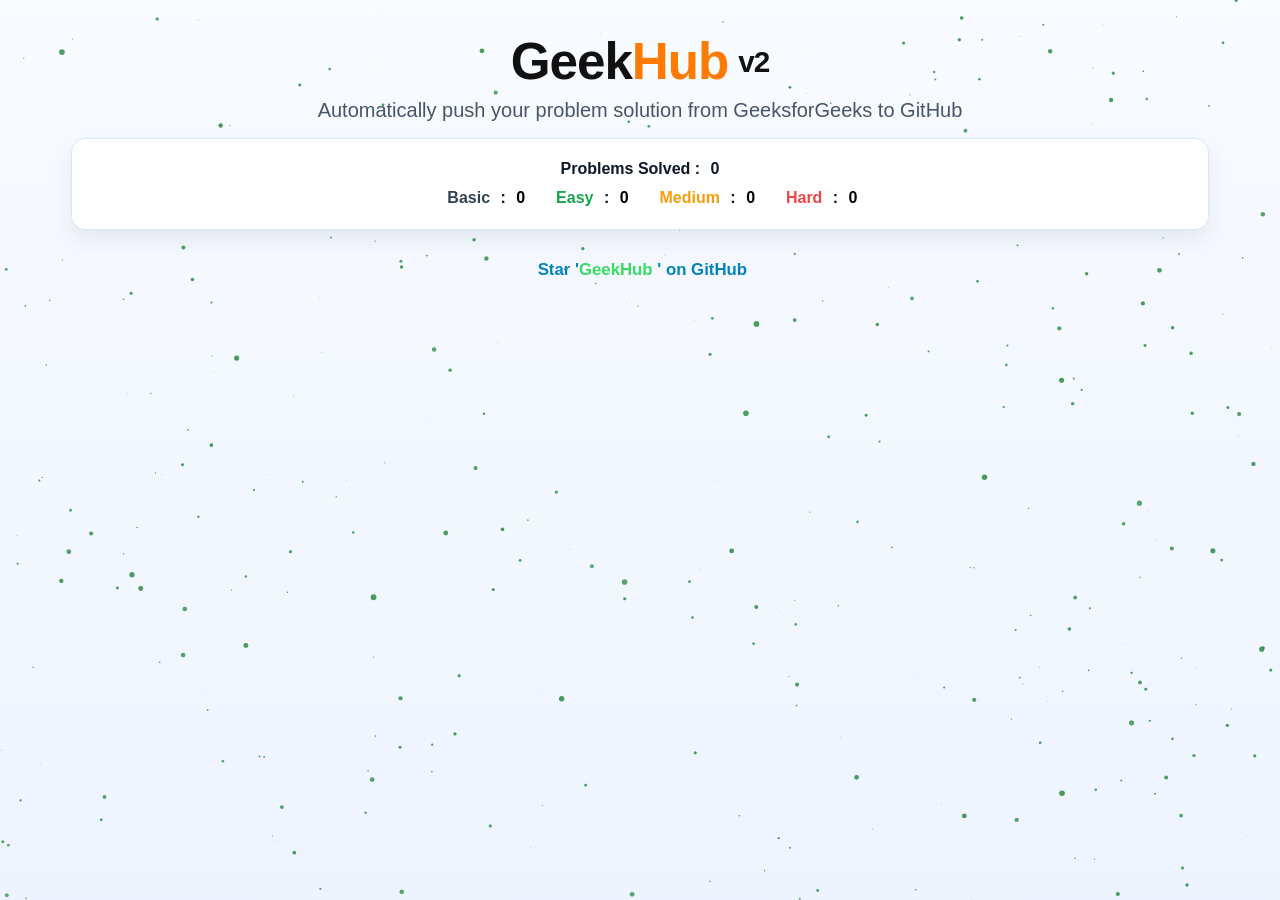
<file: index.html>
<!doctype html>
<html lang="en">
  <head>
    <meta charset="UTF-8" />
    <meta http-equiv="X-UA-Compatible" content="IE=edge" />
    <meta name="viewport" content="width=device-width, initial-scale=1.0" />
    <script
      src="./scripts/jquery-3.6.1.min.js"
      crossorigin="anonymous"
    ></script>
    <link rel="stylesheet" href="./css/style.css" />

    <title>GeekHub v2</title>
  </head>

  <body>
    <!-- particles.js container -->
    <div id="particles-js"></div>
    <div class="heading">
      <span class="brand-geek">Geek</span><span class="brand-hub">Hub</span>
      <span class="brand-v2">v2</span>
    </div>
    <p class="tagline">
      Automatically push your problem solution from GeeksforGeeks to GitHub
    </p>
    <div id="solve_and_push_phase" class="statistics">
      <div class="total_div">
        Problems Solved : <span id="successful_submissions">&nbsp;0</span>
      </div>
      <div class="total_div">
        <span class="dash-label dash-basic">&ensp; &ensp; Basic </span
        >&nbsp;:&nbsp;
        <span class="dash-value" id="successful_submissions_basic">0</span>
        <span class="dash-label dash-easy">&ensp; &ensp; Easy </span
        >&nbsp;:&nbsp;
        <span class="dash-value" id="successful_submissions_easy">0</span>
        <span class="dash-label dash-medium">&ensp; &ensp; Medium </span
        >&nbsp;:&nbsp;
        <span class="dash-value" id="successful_submissions_medium">0</span>
        <span class="dash-label dash-hard">&ensp; &ensp; Hard </span
        >&nbsp;:&nbsp;
        <span class="dash-value" id="successful_submissions_hard">0</span>
      </div>
    </div>

    <div style="display: none" id="link_repo_phase" class="link-repo-page">
      <div class="form">
        <div class="link-repo">
          <div class="link-repo-header">
            <p>Choose an option to get started :</p>
          </div>
        </div>
        <form class="link-repo-form">
          <div id="radio_group">
            <div>
              <input id="create_new" name="radio" value="create" type="radio" />
              <label for="create_new">
                <span></span><b> Create a new Private Repository </b></label
              >
            </div>
            <div>
              <input
                id="link_existing"
                name="radio"
                value="link"
                type="radio"
              />
              <label for="link_existing">
                <span></span><b>Link an existing Repository</b>
              </label>
            </div>
          </div>
          <br />

          <p>
            Enter the name of new Private Repository / existing Repository :
          </p>
          <input
            autocomplete="off"
            id="repositoryNameTextField"
            type="text"
            placeholder="Repository Name"
          />
          <button id="linkRepositoryButton" type="button">Get Started</button>
        </form>
      </div>
    </div>
    <div class="acknowledgement">
      <p hidden id="error_info"></p>
      <p hidden id="success_acknowledgement"></p>
      <p hidden id="unlinkRepository">Linked the wrong repo? <a>Unlink</a>.</p>
    </div>
    <div class="star_on_github">
      <a href="https://github.com/satish191821/GeekHub-v2" target="_blank">
        &nbsp;Star '<span style="color: #38dc61">GeekHub</span>
        ' on GitHub
      </a>
    </div>
    <script src="./scripts/particles.min.js"></script>
    <script src="./scripts/index.js"></script>
    <script src="./scripts/particle.js"></script>
  </body>
</html>
</file>
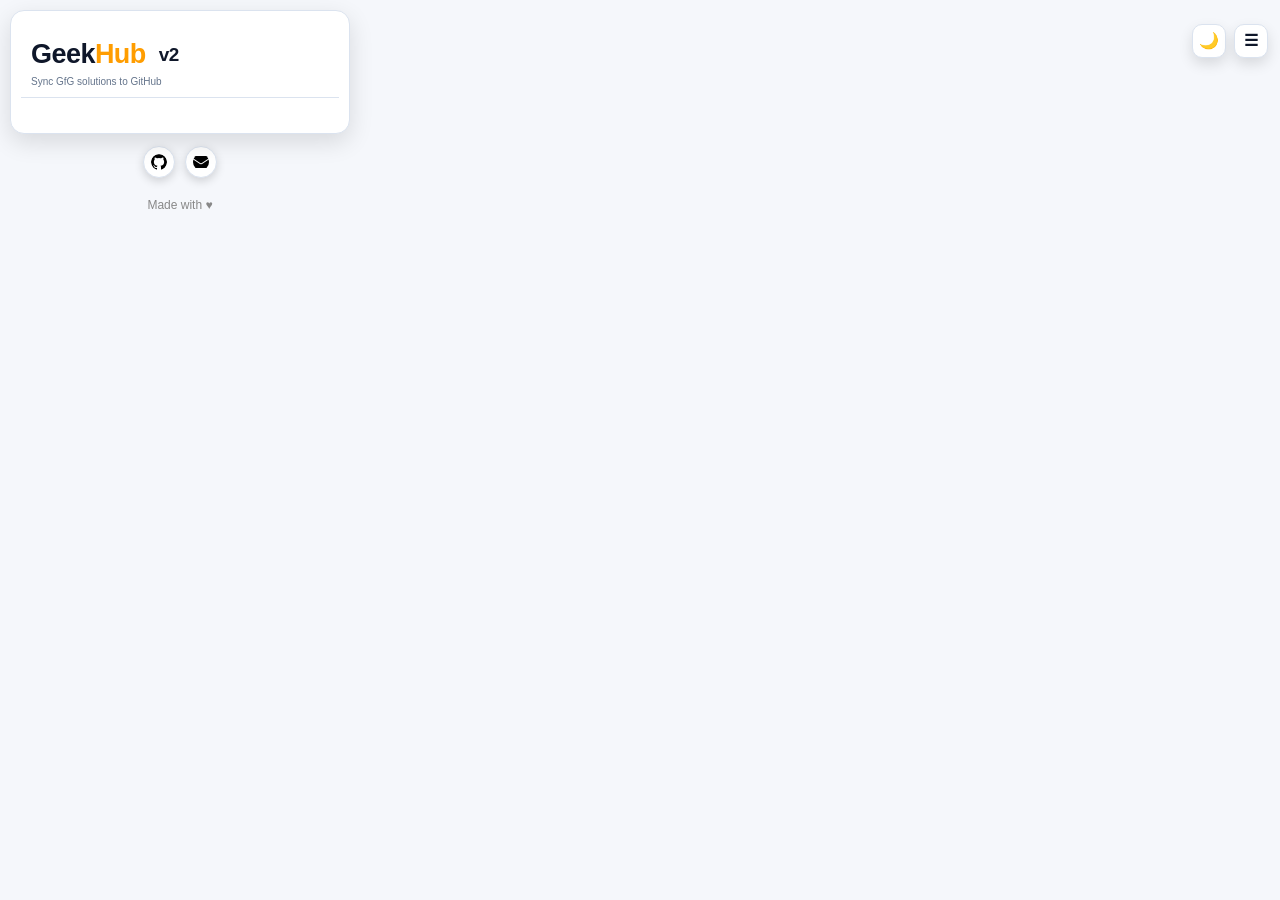
<file: popup.html>
<!doctype html>
<html lang="en">
  <head>
    <meta charset="UTF-8" />
    <meta http-equiv="X-UA-Compatible" content="IE=edge" />
    <meta name="viewport" content="width=device-width, initial-scale=1.0" />
    <link rel="stylesheet" href="css/popup.css" />
    <script
      src="./scripts/jquery-3.6.1.min.js"
      crossorigin="anonymous"
    ></script>
  </head>
  <body>
    <button id="hamburger_toggle" type="button" aria-label="Open menu">
      ☰
    </button>
    <div id="hamburger_menu" style="display: none">
      <p id="menu_title">Menu</p>
      <div id="menu_actions">
        <a id="index_URL" class="menu_link" href="" target="_blank"
          >Open Dashboard</a
        >
        <div id="repo_structure_control">
          <span>Path</span>
          <select id="repo_structure_select">
            <option value="difficulty-first">Difficulty → Problem</option>
            <option value="problem-first">Problem → Difficulty</option>
          </select>
        </div>
        <button id="reset_stats_button" type="button">Reset Stats</button>
        <button id="toggle_recent_button" type="button">Hide Recent</button>
        <button id="reset_recent_button" type="button">Reset Recent</button>
      </div>
      <div id="danger_zone">
        <p id="danger_zone_title">Danger Zone</p>
        <button id="reset_all_button" type="button">Reset Everything</button>
      </div>
    </div>
    <div class="header">
      <h1 id="ext_name">
        <span class="brand-geek">Geek</span><span class="brand-hub">Hub</span>
        <span class="brand-v2">v2</span>
      </h1>
      <p id="tagline">Sync GfG solutions to GitHub</p>
      <hr />
      <div id="repo_row" style="display: none">
        <span class="row_label">Repo</span><span id="repository_link"></span>
      </div>
    </div>

    <div id="authentication_phase" style="display: none">
      <p class="instructions auth_title">Connect GitHub to get started</p>
      <p class="instructions auth_subtitle">
        GeekHub opens GitHub in a new tab and finishes setup automatically.
      </p>
      <button id="authentication_button">
        <img
          id="githublogo_button"
          class="github_logo"
          src="./assets/github.png"
          alt="GfG Logo"
        /><span>&nbsp;Connect GitHub</span>
      </button>
      <p id="device_auth_status" class="instructions auth_status_text">
        <span id="device_auth_status_spinner" class="status_spinner"></span>
        <span id="device_auth_status_text">Ready to connect.</span>
      </p>
      <div id="device_auth_help" style="display: none">
        <p class="instructions auth_help_title">
          Manual fallback if GitHub asks for a device code:
        </p>
        <div id="device_auth_code">----</div>
        <div id="device_auth_actions">
          <a id="open_device_verification" href="" target="_blank"
            >Open verification page</a
          >
          <button id="copy_device_code" type="button">Copy code</button>
        </div>
        <div id="device_auth_manage_actions">
          <button id="retry_device_auth" type="button">Retry</button>
          <button id="cancel_device_auth" type="button">Cancel</button>
        </div>
      </div>
      <button
        id="toggle_device_auth_help"
        type="button"
        class="subtle_button"
        style="display: none"
      >
        Show manual code option
      </button>
      <hr />
    </div>

    <div id="link_repo_phase" style="display: none">
      <p class="instructions">Link a GitHub Repository.</p>
      <button>
        <a id="link_repo_redirect" href="" target="_blank">
          <img
            id="githublogo_button"
            class="github_logo"
            src="./assets/github.png"
            alt="GfG Logo"
          /><span>&nbsp;Link Repository</span></a
        >
      </button>
      <hr />
    </div>

    <div id="solve_and_push_phase" style="display: none">
      <div id="sync_mode_control">
        <span id="sync_mode_text">Auto-Commit:</span>
        <label class="switch" for="sync_mode_toggle">
          <input type="checkbox" id="sync_mode_toggle" />
          <span class="slider round"></span>
        </label>
        <span id="sync_mode_label">Manual</span>
      </div>
      <p class="instructions" id="summary_count">
        Solved: <span id="successful_submissions">0</span>
      </p>
      <div class="solved" id="difficulty_chips">
        <span class="diff_chip chip-basic"
          ><span class="chip_key">Basic</span
          ><span class="chip_value" id="successful_submissions_basic"
            >0</span
          ></span
        >
        <span class="diff_chip chip-easy"
          ><span class="chip_key">Easy</span
          ><span class="chip_value" id="successful_submissions_easy"
            >0</span
          ></span
        >
        <span class="diff_chip chip-medium"
          ><span class="chip_key">Medium</span
          ><span class="chip_value" id="successful_submissions_medium"
            >0</span
          ></span
        >
        <span class="diff_chip chip-hard"
          ><span class="chip_key">Hard</span
          ><span class="chip_value" id="successful_submissions_hard"
            >0</span
          ></span
        >
      </div>
      <div id="commit_message_section">
        <button id="commit_message_toggle" type="button">
          <span class="commit-toggle-icon" aria-hidden="true"></span>
          <span>Customize Commit Message</span>
        </button>
        <div id="commit_message_body" style="display: none">
          <textarea
            id="commit_message_textarea"
            placeholder="Enter your commit message"
            rows="3"
          ></textarea>
          <div id="commit_message_actions">
            <button id="commit_message_reset" type="button">Reset</button>
            <button id="commit_message_save" type="button">Save</button>
          </div>
          <div id="commit_message_toast" role="status" aria-live="polite"></div>
        </div>
      </div>
      <div id="sync_history_panel">
        <div id="sync_history_header">
          <p id="sync_history_title">Recent</p>
          <button id="sync_history_toggle" type="button" style="display: none">
            More
          </button>
        </div>
        <ul id="sync_history_list"></ul>
      </div>
      <hr />
    </div>
    <div id="darkmode">
      <button id="darkmode-button" type="button" aria-label="Toggle dark mode">
        🌙
      </button>
    </div>
    <div id="dev_contact">
      <span id="github"
        ><a href="https://github.com/satish191821/GeekHub-v2" target="_blank"
          ><img
            class="github_logo"
            src="./assets/github.png"
            alt="Github Logo" /></a
      ></span>
      <span id="mail"
        ><a href="mailto:satishworld191821@gmail.com" target="_blank"
          ><img id="mail_logo" src="./assets/mail_light.png" alt="Mail" /></a
      ></span>
    </div>
    <div class="footer-note">Made with ♥</div>
    <script src="scripts/darkmode.js"></script>
    <script src="scripts/githubAuthentication.js"></script>
    <script type="text/javascript" src="popup.js"></script>
  </body>
</html>

<style>
  .footer-note {
    text-align: center;
    padding-top: 10px;
    font-size: 12px;
    color: #888;
  }
</style>
</file>
<file: css/style.css>
body {
  font-family: "Segoe UI", Tahoma, Geneva, Verdana, sans-serif;
  margin: 0;
  padding: 24px 16px 56px;
  background: linear-gradient(180deg, #f8fbff 0%, #eef4ff 100%);
  color: #0f172a;
  min-height: 100vh;
  box-sizing: border-box;
}

.total_div {
  display: flex;
  justify-content: center;
  flex-wrap: wrap;
  gap: 6px;
}

.dash-label {
  color: #334155;
}

.dash-easy {
  color: #16a34a;
}

.dash-medium {
  color: #f59e0b;
}

.dash-hard {
  color: #ef4444;
}

.dash-value {
  color: #000000;
}

#solve_and_push_phase {
  font-size: 1rem;
  margin: 16px auto 0;
  max-width: 1100px;
  background: #ffffff;
  border: 1px solid #dbe5f3;
  border-radius: 14px;
  padding: 16px 18px;
  box-shadow: 0 10px 24px rgba(15, 23, 42, 0.08);
}

.heading {
  font-size: clamp(2rem, 5vw, 3.2rem);
  display: flex;
  align-items: center;
  text-align: center;
  justify-content: center;
  margin: 8px auto 8px;
  letter-spacing: -0.02em;
}

.heading .brand-geek {
  color: #111111;
  font-weight: 800;
}

.heading .brand-hub {
  color: #ff7a00;
  font-weight: 800;
}

.heading .brand-v2 {
  color: #111111;
  font-size: 0.58em;
  font-weight: 700;
  margin-left: 10px;
  align-self: center;
}

#gfglogo {
  height: 0.7em !important;
  margin-top: 0.15em;
}

#github_logo {
  height: 0.8em !important;
}

.tagline {
  font-size: clamp(1rem, 2.1vw, 1.25rem);
  text-align: center;
  margin: 0;
  color: #475569;
}

.statistics {
  display: flex;
  flex-direction: column;
  align-items: center;
  font-size: 1.05rem;
  font-weight: 600;
  line-height: 1.8;
}

.acknowledgement {
  font-size: 1rem;
  display: flex;
  flex-direction: column;
  align-items: center;
  margin-top: 12px;
  gap: 2px;
}

header .header {
  background-color: #fff;
}

header a img {
  width: 21em;
  margin-top: 0.625em;
}

.link-repo-page {
  width: min(100%, 1100px);
  padding: 20px 0 0;
  margin: auto;
  font-size: 1rem;
}

.link-repo-page .form .link-repo {
  margin-top: 0;
}

.form {
  position: relative;
  display: flex;
  flex-direction: column;
  justify-content: space-around;
  z-index: 1;
  background: #ffffff;
  width: min(100%, 920px);
  margin: 0 auto;
  padding: 26px;
  text-align: left;
  border-radius: 16px;
  border: 1px solid #dbe5f3;
  box-shadow: 0 14px 32px rgba(15, 23, 42, 0.1);
}

.form h3 {
  text-align: center;
  font-size: clamp(1.2rem, 2.2vw, 1.55rem);
  margin: 6px 0 8px;
}

.form p {
  font-size: clamp(0.95rem, 1.7vw, 1.08rem);
  margin: 6px 0 10px;
  color: #334155;
}

.form input {
  outline: 0;
  background: #f8fafc;
  border: 1px solid #cbd5e1;
  margin: 0 0 1rem;
  padding: 0.82rem 0.95rem;
  box-sizing: border-box;
  font-size: 1rem;
  border-radius: 10px;
}

input[type="radio"] {
  display: none;
}

input[type="radio"] + label {
  font-weight: 500;
  font-size: 1.02rem;
  color: #1f2937;
}

input[type="radio"] + label span {
  display: inline-block;
  width: 1.05rem;
  height: 1.05rem;
  margin: -0.14rem 0.5rem 0 0;
  vertical-align: middle;
  cursor: pointer;
  border-radius: 50%;
  border: 0.18rem solid #2f8d46;
  background-color: #fff;
  transition: background-color 0.24s linear;
}

input[type="radio"]:checked + label {
  color: #0f172a;
  font-weight: 700;
}

input[type="radio"]:checked + label span {
  background-color: #2f8d46;
  box-shadow: 0 0 0 3px rgba(47, 141, 70, 0.2);
}

#repositoryNameTextField {
  width: 100%;
  border-radius: 10px;
  padding: 0.82rem 0.95rem;
  font-size: 1rem;
}

.form button {
  text-transform: none;
  outline: 0;
  background: linear-gradient(135deg, #16a34a, #15803d);
  width: 100%;
  border-radius: 10px;
  border: 1px solid rgba(21, 128, 61, 0.4);
  padding: 0.9rem;
  color: #ffffff;
  font-size: 1.02rem;
  font-weight: 700;
  transition:
    transform 0.15s ease,
    box-shadow 0.2s ease,
    background 0.2s ease;
  cursor: pointer;
  box-shadow: 0 10px 18px rgba(22, 163, 74, 0.24);
}

.form button:hover {
  background: linear-gradient(135deg, #22c55e, #16a34a);
  transform: translateY(-1px);
}

.form .message {
  margin: 14px 0 0;
  color: #64748b;
  font-size: 0.95rem;
}

.form .message a {
  color: #16a34a;
  text-decoration: none;
}

.container {
  position: relative;
  z-index: 1;
  max-width: 47em;
  margin: 0 auto;
}

#radio_group {
  display: flex;
  justify-content: space-around;
  flex-wrap: wrap;
  gap: 10px 18px;
}

.star_on_github {
  margin: 18px auto 0;
  text-align: center;
  font-size: 1.05rem;
  font-weight: 600;
}

.star_on_github a {
  text-decoration: none;
  color: rgb(4, 131, 186);
}

#error_info {
  font-size: 0.98rem;
  font-weight: normal !important;
  color: #dc2626 !important;
}

#success_acknowledgement {
  font-size: 0.98rem;
  font-weight: normal !important;
  color: #16a34a !important;
}

#unlinkRepository {
  font-size: 0.98rem;
  font-weight: normal !important;
  color: #16a34a !important;
}

#unlinkRepository a {
  text-decoration: underline;
  color: #1d4ed8;
  cursor: pointer;
}

#particles-js {
  position: fixed;
  z-index: -1;
  width: 100%;
  height: 100%;
  top: 0;
  left: 0;
}

@media (max-width: 860px) {
  body {
    padding: 18px 10px 36px;
  }

  .form {
    padding: 18px;
  }

  .statistics {
    line-height: 1.65;
  }

  .star_on_github {
    font-size: 0.95rem;
  }
}

body.dark-mode {
  background: linear-gradient(180deg, #0f172a 0%, #111827 100%);
  color: #e2e8f0;
}

body.dark-mode .tagline {
  color: #cbd5e1;
}

body.dark-mode #solve_and_push_phase,
body.dark-mode .form {
  background: #1f2937;
  border-color: #334155;
  box-shadow: 0 12px 28px rgba(0, 0, 0, 0.3);
}

body.dark-mode .form p,
body.dark-mode input[type="radio"] + label {
  color: #e5e7eb;
}

body.dark-mode .form input,
body.dark-mode #repositoryNameTextField {
  background: #0f172a;
  border-color: #475569;
  color: #e5e7eb;
}

body.dark-mode .acknowledgement,
body.dark-mode #unlinkRepository,
body.dark-mode #success_acknowledgement {
  color: #86efac !important;
}

body.dark-mode #error_info {
  color: #fca5a5 !important;
}

body.dark-mode #unlinkRepository a,
body.dark-mode .star_on_github a {
  color: #60a5fa;
}

body.dark-mode .star_on_github a span {
  color: #e2e8f0 !important;
}

body.dark-mode .heading .brand-geek,
body.dark-mode .heading .brand-v2 {
  color: #f8fafc;
}

body.dark-mode .dash-label {
  color: #cbd5e1;
}

body.dark-mode .dash-easy {
  color: #4ade80;
}

body.dark-mode .dash-medium {
  color: #fbbf24;
}

body.dark-mode .dash-hard {
  color: #f87171;
}

body.dark-mode .dash-value {
  color: #ffffff;
}
</file>
<file: css/popup.css>
:root {
  --bg: #f5f7fb;
  --text: #0f172a;
  --muted: #64748b;
  --card: #ffffff;
  --card-border: #dbe3ef;
  --panel: #f8fbff;
  --accent: #ff9d00;
  --accent-2: #ffb020;
  --success: #16a34a;
  --ring: rgba(255, 157, 0, 0.35);
}

html,
body {
  border: 0;
  outline: 0;
  box-shadow: none;
}

body.dark-mode {
  --bg: #101218;
  --text: #e5e7eb;
  --muted: #a3aab8;
  --card: #171a22;
  --card-border: #2a303d;
  --panel: #0f131c;
  --accent: #ff9d00;
  --accent-2: #ffb020;
  --success: #34d399;
  --ring: rgba(255, 157, 0, 0.35);
}

body {
  margin: 0;
  padding: 10px;
  width: 360px;
  overflow-y: hidden;
  box-sizing: border-box;
  font-family:
    "Inter",
    "Segoe UI",
    Roboto,
    -apple-system,
    BlinkMacSystemFont,
    "Helvetica Neue",
    Arial,
    sans-serif;
  -webkit-font-smoothing: antialiased;
  background: var(--bg);
  color: var(--text);
}

#hamburger_toggle {
  position: absolute;
  top: 24px;
  right: 12px;
  left: auto;
  width: 34px;
  height: 34px;
  min-width: 34px;
  max-width: 34px;
  margin: 0;
  padding: 0;
  display: inline-flex;
  align-items: center;
  justify-content: center;
  border-radius: 10px;
  font-size: 16px;
  line-height: 1;
  text-align: center;
  vertical-align: middle;
  color: var(--text);
  background: var(--card);
  border: 1px solid var(--card-border);
  box-shadow: 0 6px 14px rgba(0, 0, 0, 0.12);
  z-index: 140;
}

#hamburger_toggle:hover {
  transform: none;
  background: var(--panel);
  box-shadow: 0 8px 16px rgba(0, 0, 0, 0.14);
}

#hamburger_menu {
  position: absolute;
  top: 58px;
  right: 12px;
  left: auto;
  width: 210px;
  background: var(--card);
  border: 1px solid var(--card-border);
  border-radius: 10px;
  box-shadow: 0 6px 12px rgba(0, 0, 0, 0.16);
  padding: 8px;
  z-index: 160;
}

#menu_title {
  margin: 0 0 6px;
  font-size: 11px;
  font-weight: 700;
  color: var(--muted);
}

#menu_actions {
  margin-bottom: 6px;
}

#hamburger_menu #repo_structure_control {
  margin: 0 0 6px;
  width: 100%;
  box-sizing: border-box;
  justify-content: space-between;
}

#hamburger_menu #repo_structure_control select {
  max-width: 138px;
}

.menu_link {
  display: flex;
  align-items: center;
  justify-content: center;
  width: 100%;
  box-sizing: border-box;
  margin: 0 0 6px;
  padding: 6px 9px;
  border-radius: 8px;
  border: 1px solid var(--card-border);
  background: var(--panel);
  color: var(--text);
  text-decoration: none;
  font-size: 11px;
  font-weight: 600;
}

#menu_actions .menu_link:hover,
#menu_actions button:hover,
#menu_actions select:hover {
  background: var(--accent-2);
  color: #111827;
  text-decoration: none;
}

#menu_actions .menu_link:active,
#menu_actions button:active,
#menu_actions select:active {
  background: var(--accent);
  color: #111827;
  text-decoration: none;
}

.menu_link:hover {
  background: var(--card);
}

#danger_zone {
  border: 1px solid rgba(239, 68, 68, 0.45);
  border-radius: 10px;
  background: rgba(127, 29, 29, 0.08);
  padding: 8px;
}

#danger_zone_title {
  margin: 0 0 6px;
  font-size: 12px;
  font-weight: 700;
  color: #ef4444;
}

#reset_all_button {
  width: 100%;
  max-width: none;
  margin: 0 0 6px;
  justify-content: center;
  color: #fee2e2;
  background: linear-gradient(180deg, #b91c1c, #7f1d1d);
  border: 1px solid rgba(248, 113, 113, 0.5);
  box-shadow: 0 8px 14px rgba(127, 29, 29, 0.28);
}

#reset_all_button:hover {
  background: linear-gradient(180deg, #dc2626, #991b1b);
}

#reset_all_button {
  margin-bottom: 0;
}

#reset_stats_button,
#toggle_recent_button,
#reset_recent_button {
  width: 100%;
  max-width: none;
  margin: 0;
  justify-content: center;
  color: var(--text);
  background: var(--panel);
  border: 1px solid var(--card-border);
  box-shadow: none;
  font-size: 11px;
  font-weight: 600;
  padding: 6px 9px;
  border-radius: 8px;
}

#reset_stats_button:hover,
#toggle_recent_button:hover,
#reset_recent_button:hover {
  background: var(--card);
  transform: none;
  box-shadow: none;
}

hr {
  width: 100%;
  border: 0;
  border-top: 1px solid var(--card-border);
  margin: 10px 0;
}

.header {
  position: relative;
  display: flex;
  flex-direction: column;
  justify-content: center;
  background: var(--card);
  border: 1px solid var(--card-border);
  border-radius: 14px;
  padding: 10px 10px 8px;
  min-height: 104px;
  box-shadow: 0 8px 24px rgba(0, 0, 0, 0.12);
}

#ext_name {
  margin: 2px 0 8px;
  font-size: 27px;
  line-height: 1;
  letter-spacing: -0.02em;
  text-align: left;
  padding-left: 10px;
  padding-right: 84px;
}

#ext_name .brand-geek {
  color: var(--text);
  font-weight: 800;
}

#ext_name .brand-hub {
  color: var(--accent);
  font-weight: 800;
}

#ext_name .brand-v2 {
  color: var(--text);
  font-size: 0.7em;
  font-weight: 700;
  margin-left: 6px;
  vertical-align: middle;
}

#tagline {
  margin: 0;
  text-align: left;
  padding-left: 10px;
  padding-right: 84px;
  color: var(--muted);
  font-size: 10px;
}

.instructions {
  text-align: center;
  color: var(--muted);
  margin: 2px 0 8px;
}

.auth_title {
  margin-bottom: 4px;
  color: var(--text);
  font-weight: 700;
}

.auth_subtitle {
  margin: 0 12px 12px;
  font-size: 12px;
  line-height: 1.45;
}

.auth_status_text {
  margin: -2px 8px 12px;
  color: var(--text);
  min-height: 18px;
  display: inline-flex;
  align-items: center;
  justify-content: center;
  gap: 8px;
}

.status_spinner {
  width: 12px;
  height: 12px;
  border-radius: 999px;
  border: 2px solid rgba(255, 157, 0, 0.3);
  border-top-color: var(--accent);
  animation: geekhub-spin 0.9s linear infinite;
  display: none;
}

@keyframes geekhub-spin {
  from {
    transform: rotate(0deg);
  }
  to {
    transform: rotate(360deg);
  }
}

.auth_help_title {
  margin-top: 0;
}

#authentication_phase,
#link_repo_phase,
#solve_and_push_phase {
  display: flex;
  flex-direction: column;
  justify-content: center;
  margin-top: 10px;
  background: var(--card);
  border: 1px solid var(--card-border);
  border-radius: 14px;
  padding: 12px 12px 6px;
  box-shadow: 0 8px 18px rgba(0, 0, 0, 0.1);
}

#device_auth_help {
  margin: 0 6px 8px;
  padding: 8px 10px;
  border: 1px solid var(--card-border);
  border-radius: 10px;
  background: var(--panel);
}

#device_auth_code {
  text-align: center;
  font-size: 18px;
  font-weight: 800;
  letter-spacing: 3px;
  color: var(--accent);
  margin: 8px 0;
}

#device_auth_actions {
  display: flex;
  align-items: center;
  justify-content: space-between;
  gap: 8px;
}

#device_auth_actions a {
  font-size: 12px;
  color: var(--accent);
  text-decoration: none;
}

#device_auth_actions a:hover {
  text-decoration: underline;
}

#copy_device_code {
  margin: 0;
  max-width: none;
  padding: 4px 10px;
  font-size: 11px;
  line-height: 16px;
  min-width: 80px;
}

#device_auth_manage_actions {
  margin-top: 8px;
  display: flex;
  justify-content: flex-end;
  gap: 8px;
}

#retry_device_auth,
#cancel_device_auth {
  margin: 0;
  display: none;
  max-width: none;
  padding: 4px 10px;
  font-size: 11px;
  line-height: 16px;
  min-width: 74px;
}

#cancel_device_auth {
  background: linear-gradient(135deg, #ef4444, #b91c1c);
  border-color: rgba(127, 29, 29, 0.5);
}

#cancel_device_auth:hover {
  background: linear-gradient(135deg, #f87171, #dc2626);
}

.subtle_button {
  max-width: none;
  margin: -2px auto 12px;
  padding: 0;
  background: transparent;
  border: 0;
  box-shadow: none;
  color: var(--muted);
  font-size: 12px;
  font-weight: 600;
}

.subtle_button:hover {
  background: transparent;
  color: var(--text);
  box-shadow: none;
  transform: none;
}

.subtle_button:focus {
  box-shadow: none;
}

#link_repo_redirect {
  text-decoration: none;
  color: #0c111a !important;
}

#repository_link {
  flex: 1;
  min-width: 0;
  font-size: 12px;
  line-height: 1.3;
}

#repository_link a {
  display: block;
  width: 100%;
  font-style: italic;
  font-weight: 300;
  overflow: hidden;
  text-overflow: ellipsis;
  white-space: nowrap;
}

body.dark-mode #repository_link a {
  color: #7dd3fc !important;
}

button {
  appearance: none;
  background: linear-gradient(180deg, var(--accent-2), var(--accent));
  border: 1px solid rgba(255, 157, 0, 0.55);
  border-radius: 10px;
  box-shadow: 0 8px 18px rgba(255, 157, 0, 0.22);
  display: flex;
  color: #111827;
  cursor: pointer;
  font-family: inherit;
  font-size: 13px;
  font-weight: 700;
  line-height: 18px;
  padding: 8px 14px;
  position: relative;
  text-align: center;
  text-decoration: none;
  user-select: none;
  -webkit-user-select: none;
  touch-action: manipulation;
  vertical-align: middle;
  white-space: nowrap;
  max-width: 180px;
  margin: 0 auto 14px;
  transition:
    transform 0.15s ease,
    box-shadow 0.2s ease,
    background 0.2s ease;
}

button:focus:not(:focus-visible):not(.focus-visible) {
  box-shadow: none;
  outline: none;
}

button:hover {
  background: linear-gradient(180deg, #ffbd3b, var(--accent-2));
  transform: translateY(-1px);
  box-shadow: 0 10px 20px rgba(255, 157, 0, 0.3);
}

button:focus {
  box-shadow: var(--ring) 0 0 0 3px;
  outline: none;
}

button:disabled {
  background: #f2c97c;
  border-color: rgba(255, 157, 0, 0.3);
  color: rgba(17, 24, 39, 0.6);
  cursor: default;
}

#githublogo_button {
  height: 18px;
}

#dev_contact {
  display: flex;
  justify-content: center;
  margin: 12px 0 6px;
  gap: 10px;
}

#dev_contact img {
  height: 16px;
  margin: 0;
  padding: 7px;
  border-radius: 999px;
  background: var(--card);
  border: 1px solid var(--card-border);
  box-shadow: 0 3px 10px rgba(0, 0, 0, 0.16);
}

#solve_and_push_phase {
  text-align: center;
  min-height: 0;
  padding-bottom: 10px;
}

#commit_message_section {
  margin: 10px 0 12px;
  padding: 0;
  border: 0;
  border-radius: 0;
  background: transparent;
}

#commit_message_toggle {
  margin: 10px 0 12px;
  max-width: 100%;
  width: 100%;
  align-items: center;
  justify-content: center;
  font-size: 11px;
  padding: 5px 8px;
  background: linear-gradient(180deg, var(--accent-2), var(--accent));
  border-color: rgba(255, 157, 0, 0.55);
  color: #111827;
  gap: 6px;
  transition: none;
  transform: none;
  box-shadow: 0 8px 18px rgba(255, 157, 0, 0.22);
}

#commit_message_toggle:hover {
  transform: none;
}

#commit_message_toggle:active {
  transform: none;
  box-shadow: 0 8px 18px rgba(255, 157, 0, 0.22);
  background: linear-gradient(180deg, var(--accent-2), var(--accent));
}

.commit-toggle-icon {
  width: 8px;
  height: 8px;
  border-right: 2px solid currentColor;
  border-bottom: 2px solid currentColor;
  transform: rotate(-45deg);
  transition: transform 0.2s ease;
  display: inline-block;
  transform-origin: 50% 50%;
}

#commit_message_toggle.is-open .commit-toggle-icon {
  transform: rotate(45deg);
}

#commit_message_body {
  display: flex;
  flex-direction: column;
  gap: 4px;
  max-height: 92px;
  overflow: hidden;
}

#commit_message_textarea {
  width: 100%;
  resize: none;
  min-height: 48px;
  max-height: 40px;
  border-radius: 10px;
  border: 1px solid var(--card-border);
  padding: 6px 8px;
  font-family: inherit;
  font-size: 11px;
  color: var(--text);
  background: var(--card);
  box-sizing: border-box;
}

#commit_message_textarea:focus {
  outline: none;
  border-color: transparent;
  box-shadow: none;
}

#commit_message_actions {
  display: flex;
  gap: 10px;
  justify-content: center;
  margin-top: 4px;
}

#commit_message_toast {
  display: none;
  margin: 0 auto;
  padding: 6px 10px;
  border-radius: 999px;
  font-size: 11px;
  font-weight: 600;
  color: #0f172a;
  background: rgba(16, 185, 129, 0.2);
  border: 1px solid rgba(16, 185, 129, 0.45);
  width: fit-content;
}

#commit_message_actions button {
  margin: 0;
  max-width: none;
  padding: 4px 6px;
  font-size: 10px;
  border-radius: 8px;
}

#commit_message_save {
  padding: 3px 6px;
  font-size: 9px;
  background: transparent;
  border: 0;
  box-shadow: none;
  color: var(--accent);
}

#commit_message_save:active {
  color: var(--accent-2);
}

#commit_message_reset {
  background: transparent;
  border: 0;
  box-shadow: none;
  color: #ef4444;
}

#commit_message_reset:hover {
  background: transparent;
  color: #ef4444;
  transform: none;
  box-shadow: none;
}

#commit_message_reset:active {
  color: #dc2626;
}

#commit_message_save {
  transition: none;
}

#commit_message_save:hover {
  transform: none;
}

#repo_row {
  display: flex;
  align-items: center;
  justify-content: flex-start;
  gap: 8px;
  font-size: 17px;
  width: 100%;
  margin: 4px 0 6px;
  padding-left: 10px;
  padding-right: 84px;
}

.row_label {
  color: var(--muted);
  font-weight: 400;
  opacity: 0.82;
}

.row_label::after {
  content: ":";
}

#sync_mode_control {
  display: flex;
  align-items: center;
  justify-content: center;
  gap: 8px;
  margin: 12px 0 12px;
  font-size: 11px;
}

#sync_mode_text {
  font-weight: 600;
  color: var(--muted);
}

#sync_mode_label {
  min-width: 48px;
  text-align: left;
  color: var(--success);
  font-weight: 700;
}

#repo_structure_control {
  display: flex;
  align-items: center;
  justify-content: center;
  gap: 8px;
  font-size: 11px;
  margin: 4px auto 12px;
  padding: 6px 8px;
  border-radius: 8px;
  background: var(--panel);
  border: 1px solid var(--card-border);
}

#repo_structure_control select {
  border: 1px solid var(--card-border);
  border-radius: 6px;
  padding: 4px 8px;
  font-size: 12px;
  background: var(--card);
  color: var(--text);
}

#summary_count {
  margin: 12px 0 14px;
  font-size: 14px;
}

#successful_submissions {
  color: #000000;
}

#difficulty_chips {
  display: flex;
  flex-wrap: nowrap;
  justify-content: space-between;
  width: 100%;
  gap: 0;
  margin: 4px 0 14px;
}

.diff_chip {
  display: inline-flex;
  align-items: center;
  gap: 2px;
  padding: 0;
  border-radius: 0;
  border: 0;
  background: transparent;
  color: var(--success);
  font-size: 13px;
  font-weight: 400;
}

.chip_key {
  color: #334155;
  font-weight: 500;
}

.chip_key::after {
  content: ":";
  margin-left: 1px;
}

.chip_value {
  color: #000000;
}

.chip-easy .chip_key {
  color: #16a34a;
}

.chip-medium .chip_key {
  color: #f59e0b;
}

.chip-hard .chip_key {
  color: #ef4444;
}

body.dark-mode .chip_key {
  color: #cbd5e1;
}

body.dark-mode .chip_value {
  color: #ffffff;
  font-weight: 500;
}

body.dark-mode #successful_submissions {
  color: #ffffff;
}

body.dark-mode .chip-easy .chip_key {
  color: #4ade80;
}

body.dark-mode .chip-medium .chip_key {
  color: #fbbf24;
}

body.dark-mode .chip-hard .chip_key {
  color: #f87171;
}

#sync_history_panel {
  margin: 14px auto 10px;
  width: 92%;
  text-align: left;
  border: 1px solid var(--card-border);
  border-radius: 10px;
  background: var(--panel);
  padding: 8px 10px;
}

#sync_history_header {
  display: flex;
  align-items: center;
  justify-content: space-between;
  margin-bottom: 4px;
}

#sync_history_title {
  margin: 0;
  font-size: 12px;
  font-weight: 700;
  color: var(--text);
}

#sync_history_toggle {
  margin: 0;
  max-width: none;
  min-width: 56px;
  padding: 3px 9px;
  font-size: 11px;
  line-height: 14px;
  border-radius: 999px;
}

#sync_history_list {
  margin: 0;
  padding-left: 16px;
  font-size: 10px;
  line-height: 1.35;
  color: var(--text);
  max-height: 72px;
  overflow-y: auto;
}

body.commit-message-open #sync_history_panel {
  margin: 8px auto 6px;
}

body.commit-message-open #sync_history_list {
  max-height: 36px;
}

body.commit-message-open #solve_and_push_phase {
  padding-bottom: 6px;
}

body.commit-message-open #commit_message_section {
  margin: 6px 0 8px;
  padding: 5px 8px;
}

body.commit-message-open #commit_message_body {
  gap: 2px;
  max-height: 80px;
}

body.commit-message-open #commit_message_textarea {
  min-height: 40px;
  max-height: 40px;
}

body.commit-message-open #sync_history_panel {
  margin: 6px auto 4px;
  padding: 6px 8px;
}

body.commit-message-open #sync_history_list {
  max-height: 30px;
}

#sync_history_list li {
  margin-bottom: 1px;
}

.switch {
  position: relative;
  display: inline-block;
  width: 36px;
  height: 20px;
}

.switch input {
  opacity: 0;
  width: 0;
  height: 0;
}

.slider {
  position: absolute;
  cursor: pointer;
  top: 0;
  left: 0;
  right: 0;
  bottom: 0;
  background-color: #525c6d;
  transition: 0.2s;
}

.slider:before {
  position: absolute;
  content: "";
  height: 14px;
  width: 14px;
  left: 3px;
  bottom: 3px;
  background-color: #f8fafc;
  transition: 0.2s;
}

input:checked + .slider {
  background-color: var(--accent);
}

input:checked + .slider:before {
  transform: translateX(16px);
}

.slider.round {
  border-radius: 24px;
}

.slider.round:before {
  border-radius: 50%;
}

#darkmode {
  position: absolute;
  z-index: 100;
  margin: 0;
  top: 24px;
  right: 54px;
}

#darkmode-button {
  width: 34px;
  height: 34px;
  min-width: 34px;
  max-width: 34px;
  margin: 0;
  padding: 0;
  display: inline-flex;
  align-items: center;
  justify-content: center;
  border-radius: 10px;
  font-size: 16px;
  line-height: 1;
  text-align: center;
  vertical-align: middle;
  color: var(--text);
  background: var(--card);
  border: 1px solid var(--card-border);
  box-shadow: 0 6px 14px rgba(0, 0, 0, 0.12);
}

#darkmode-button:hover {
  transform: none;
  background: var(--panel);
  box-shadow: 0 8px 16px rgba(0, 0, 0, 0.14);
}
</file>
